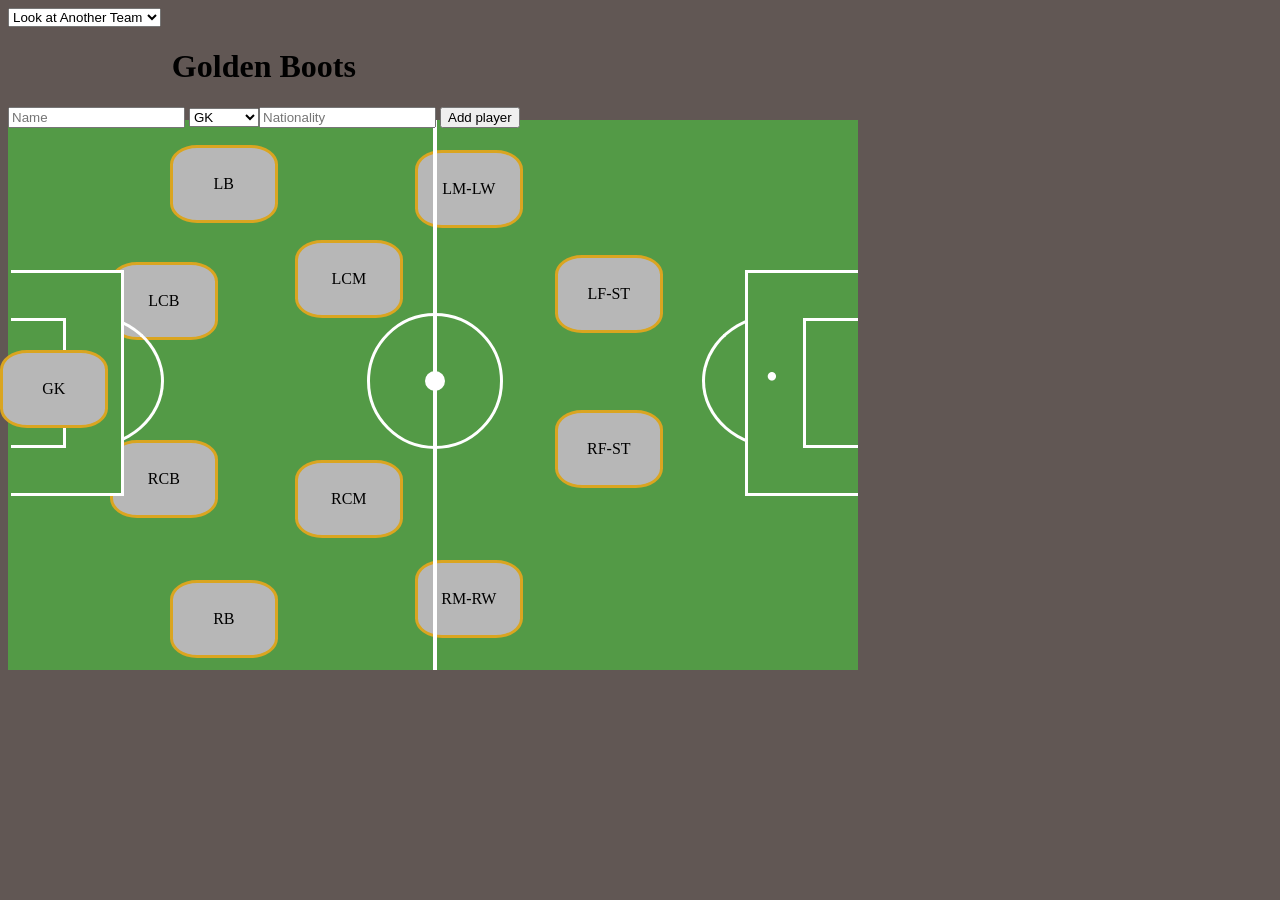
<file: frontend/index.html>
<html lang="en">
<head>
    <meta charset="UTF-8">
    <meta name="viewport" content="width=device-width, initial-scale=1.0">
    <link rel="stylesheet" type="text/css" href="style.css">
   
    <script src="src/team.js"></script>
    <script src="src/player.js"></script>
    <script src="index.js"></script>
    <title>Golden Boots</title>
</head>
<body>
      
        <div class="dropdown"> 
           <select name="teams" id="teams"> 
               <option value="">Look at Another Team</option> 
           </select> 
        
           <div class="placementform" id="formspot"> 
        
            <div class="container"> 
          
                <div class= "playerspot" name ="GK" id= "circleGK"> 
                <p>GK</p> 
            </div> 
           
            <div class= "playerspot" name= "RB" id= "circleRB"> 
              <p>RB</p>   
            </div> 
         
            <div class= "playerspot" name= "LB"id= "circleLB"> 
                <p>LB</p> 
            </div> 
            <div class= "playerspot" name= "LCB"id= "circleLCB"> 
                <p>LCB</p> 
            </div> 
            <div class= "playerspot" name= "RCB" id= "circleRCB"> 
                <p>RCB</p> 
            </div> 
            <div  class= "playerspot" name= "LM-LW" id= "circleLM-LW"> 
                <p>LM-LW</p> 
            </div> 
            <div  class= "playerspot" name= "RM-RW" id= "circleRM-RW"> 
            <p>RM-RW</p> 
            </div> 
            <div class= "playerspot" name= "LCM" id= "circleLCM"> 
                    <p>LCM</p> 
            </div> 
            <div class= "playerspot" name= "RCM" id= "circleRCM"> 
                <p>RCM</p> 
            </div> 
            <div class= "playerspot" name= "LF-ST" id= "circleLF-ST"> 
                <p>LF-ST</p> 
            </div> 
            <div class= "playerspot" name= "RF-ST" id= "circleRF-ST">    
                <p>RF-ST</p> 
            </div> 
            <br>
            <div id="line"></div> 
     
            <div class="half"></div> 
            <div class="panelty left"></div> 
         
            <div class="panelty right"></div> 
            <div class="p-spot left">&nbsp;</div> 
         
 
            <div class="p-spot right">&nbsp;</div> 
            <div class="center"> 
            </div> 
            <div class="p-place left"></div> 
            <div class="p-place right"></div> 
            <div class="footer">
            </div>
            
           </div>
          </div> 
        </div>
      </div>
    
</body>
</html>
</file>
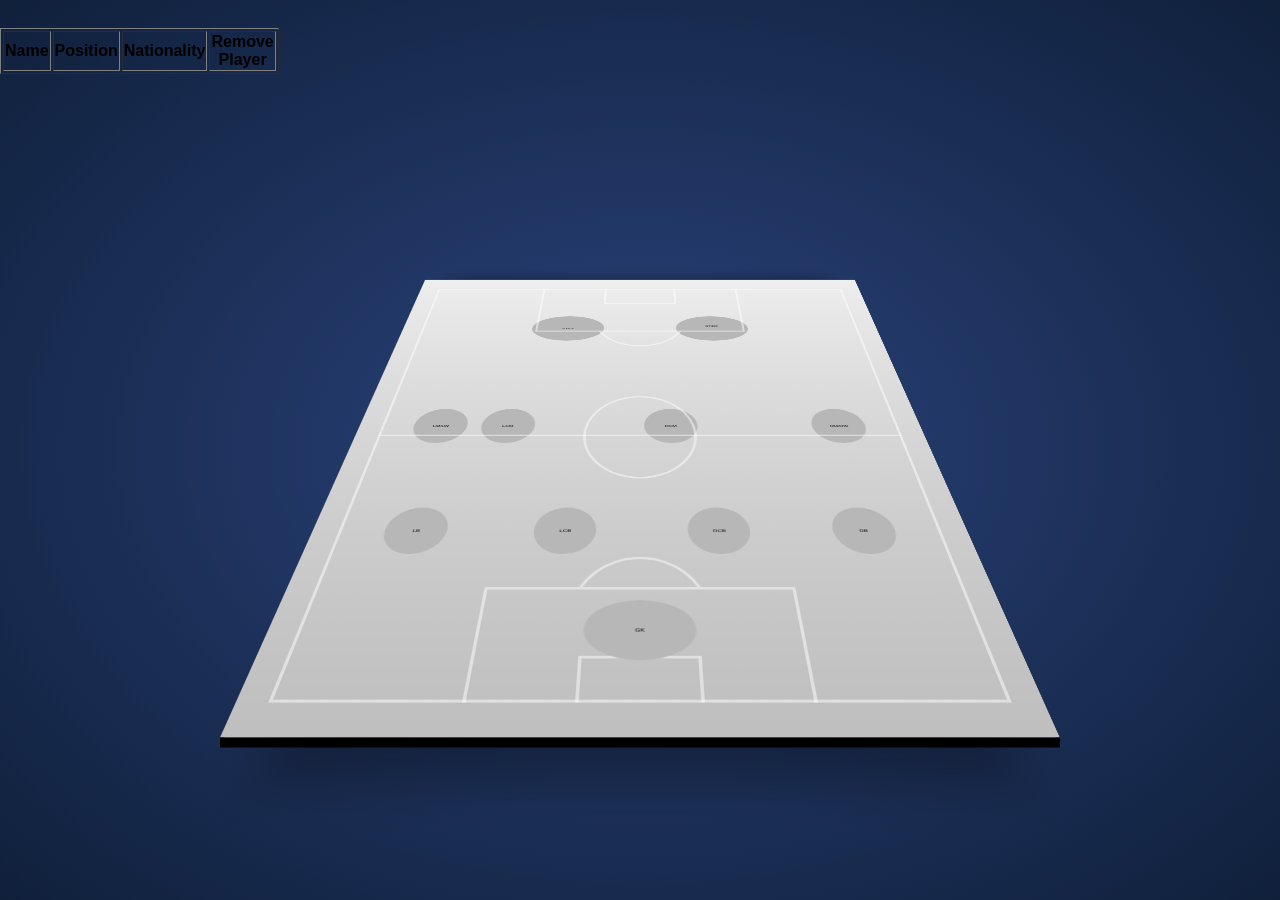
<file: frontend/test.html>
<html lang="en">
<head>
    <meta charset="UTF-8">
    <meta name="viewport" content="width=device-width, initial-scale=1.0">
    
    <title>Golden Boots</title>
    <link rel="stylesheet" type="text/css" href="perferredstyle.css">
    <script src="index.js"></script>
    <script src="src/team.js"></script>
    <script src="src/player.js"></script>
</head>
<body>
    <div class="test" id="main">
        <main style="opacity: 1;" class="">
            <div class="static" id="headerid">
                <p style="opacity: 1; display: block; transform: translateX(0px) translateY(0px);" class="js-subheading" ></p>
                <div class="margin flex">
                    <h4 class='center'></h4>
                    <table class='margin' border="1">
                      <thead class='blue'>
                        <tr class='padding'>
                          <th class='padding center'>Name</th>
                          <th class='padding center'>Position</th>
                          <th class='padding center'>Nationality</th>
                          <th class='padding center'>Remove Player</th>
                        </tr>
                      </thead>
                      <tbody id="table-body">
                      </tbody>
                    </table>
                  </div>
            
            </div>
            <div class="js-stage stage texture">
                <div style="opacity: 1; transform: translateZ(-200px) translateY(0px);" class="js-world world">
                    
                    <div class="terrain js-terrain">
                        <div class="field field--alt"></div>
                        <div class="field ground">
                
                            <div class="field__texture field__texture--gradient"></div>
                            <div class="field__texture field__texture--gradient-b"></div>
                            <div class="field__texture field__texture--grass"></div>
                            <div class="field__line field__line--goal"></div>
                            <div class="field__line field__line--goal field__line--goal--far"></div>
                            <div class="field__line field__line--outline">
                                <div class="dashboard-grey-menu">
                                    <div class="row no-padding">
                                      <div class="col">
                                        
                                      </div>
                                      <div class="col">
                                        <div class="circle">ST/LF</div>
                                      </div>
                                      <div class="col">
                                        <div class="circle">ST/RF</br></br></br></div>
                                        
                                      </div>
                                      <div class="col"></div>
                                        
                                    
                                    </div>
                                  </div>
                                  <div class ="dashboard-grey-menu">
                                    <div class="row no-padding">
                                      <div class="col">
                                        <div class="circle2">LM/LW</div>
                                      </div>
                                    
                                      <div class="col">
                                        <div class="circle5">LCM</div>
                                      </div>
                               
                                      <div class="col">
                                        <div class="circle3" style= >RCM</div>
                                      </div>
                                      <div class="col"></div>
                                      <div class="circle2">RM/RW</div>
                
                                    </div>
                                  </div>
                                  <div class="dashboard-grey-menu2">
                                    <div class="row no-padding">
                                      <div class="col">
                                        <div class="circle2">LB</div>
                                      </div>
                                      
                                      <div class="col">
                                        <div class="circle2">LCB</div>
                                      </div>
                                      <div class="col">
                                        <div class="circle3">RCB</div>
                                      </div>
                                      <div class="col">
                                      <div class="circle2">RB</div>
                                       </div>
                                    </div>
                                  </div>
                                  <div class="dashboard-grey-menu2">
                                    <div class="row no-padding">
                                      <div class="col">
                                        <div class="circle4" id=>GK</div>
                                      </div>
                                   </div>
                                  </div>
                            </div>
                            <div class="field__line field__line--penalty"></div>
                            <div class="field__line field__line--penalty-arc"></div>
                            <div class="field__line field__line--penalty-arc field__line--penalty-arc--far"></div>
                            <div class="field__line field__line--mid">
                            </div>
                            <div class="field__line field__line--circle" id="centre">
                                
                            </div>
                            <div class="field__line field__line--penalty field__line--penalty--far"></div>
                        </div>
                        <div class="field__side field__side--front"></div>
                        <div class="field__side field__side--left"></div>
                        <div class="field__side field__side--right"></div>
                        <div class="field__side field__side--back"></div>
                              
                       
                          </div>
                    </div>
                </div>
            </div>
            </main>
      </div>
</body>
</html>
</file>
<file: frontend/style.css>
html { 
  background-color: rgb(97, 87, 84) ;

}
.testbg {
  background: url("img/potentialbackground.jpg") no-repeat center center fixed; 
  -webkit-background-size: cover;
  -moz-background-size: cover;
  -o-background-size: cover;
  background-size: cover;
  background-position: right 22% top 0%;
  height: 50%;
}
body {

  
}
.footer {
  position:fixed;
  bottom:0;
  left:0;
  width:100%;
  height: 40px;
  background-color: #D0DAEE;
  text-align: center;
  opacity: 0;
}
.title {
  font-family: Impact, fantasy ;
  text-align: center;
  color: #DAA520;
  font-weight: 400;
  font-size: 22px;
  font-stretch: expanded;
  opacity: none;
}
.dropdown {
  position: sticky;
  
}
.bg {
   /* The image used */
   background-image: url("img/potentialbackground.jpg");

   /* Full height */
   height: 140%;
 
   /* Center and scale the image nicely */
   background-position: right 22% bottom 45%;
   background-repeat: no-repeat;
   background-size: contain;
}
.ptxt {
  text-align: center;
  font-size: 16px;
  color: #DAA520;
  font-weight: 550;
}
.ph2 {
  text-align: center;
  font-size: 22px;
  color: #DAA520;
  font-weight: 550;
}
#circleRB {
  border-radius: 25%;
  border-style: solid;
  border-color: #DAA520;
  cursor: pointer;
  width: 8vw;
  height: 8vh;
  background-color: #B7B7B7;
  display: flex;
  align-items: center;
  justify-content: space-around;
  position: absolute;
  right: 580px;
  top: 460px;
}
#circleLB {
  border-radius: 25%;
  width: 8vw;
  border-style: solid;
  border-color: #DAA520;
  cursor: pointer;
  height: 8vh;
  background-color: #B7B7B7;
  display: flex;
  align-items: center;
  justify-content: space-around;
  position: absolute;
  right: 580px;
  top: 25px;
}
#circleRCB {
  border-radius: 25%;
  border-style: solid;
  border-color: #DAA520;
  width: 8vw;
  cursor: pointer;
  height: 8vh;
  background-color: #B7B7B7;
  display: flex;
  align-items: center;
  justify-content: space-around;
  position: absolute;
  right: 640px;
  top: 320px;
}
#circleLCB{
  border-radius: 25%;
  border-style: solid;
  border-color: #DAA520;
  width: 8vw;
  cursor: pointer;
  height: 8vh;
  background-color: #B7B7B7;
  display: flex;
  align-items: center;
  justify-content: space-around;
  position: absolute;
  right: 640px;
  top: 142px;
}
.placementform{
  position: fixed;
}
#circleLM-LW {
  border-radius: 25%;
  border-style: solid;
  border-color: #DAA520;
  width: 8vw;
  cursor: pointer;
  height: 8vh;
  background-color: #B7B7B7;
  display: flex;
  align-items: center;
  justify-content: space-around;
  position: absolute;
  right: 335px;
  top: 30px;
}
#circleRM-RW{
  border-radius: 25%;
  border-style: solid;
  border-color: #DAA520;
  width: 8vw;
  cursor: pointer;
  height: 8vh;
  background-color: #B7B7B7;
  display: flex;
  align-items: center;
  justify-content: space-around;
  position: absolute;
  right: 335px;
  top: 440px;
}
#circleRCM {
  border-radius: 25%;
  border-style: solid;
  border-color: #DAA520;
  width: 8vw;
  cursor: pointer;
  height: 8vh;
  background-color: #B7B7B7;
  display: flex;
  align-items: center;
  justify-content: space-around;
  position: absolute;
  right: 455px;
  top: 340px;
}
#circleLCM {
  border-radius: 25%;
  border-style: solid;
  border-color: #DAA520;
  width: 8vw;
  cursor: pointer;
  height: 8vh;
  background-color: #B7B7B7;
  display: flex;
  align-items: center;
  justify-content: space-around;
  position: absolute;
  right:  455px;
  top: 120px;
}
#circleLF-ST {
  border-radius: 25%;
  border-style: solid;
  border-color: #DAA520;
  width: 8vw;
  cursor: pointer;
  height: 8vh;
  background-color: #B7B7B7;
  display: flex;
  align-items: center;
  justify-content: space-around;
  position: absolute;
  right: 195px;
  top: 135px;

}
#circleRF-ST {
  border-radius: 25%;
  border-style: solid;
  border-color: #DAA520;
  width: 8vw;
  cursor: pointer;
  height: 8vh;
  background-color: #B7B7B7;
  display: flex;
  align-items: center;
  justify-content: space-around;
  position: absolute;
  right: 195px;
  top: 290px;
}
#circleGK {
  border-radius: 25%;
  border-style: solid;
  border-color: #DAA520;
  width: 8vw;
  cursor: pointer;
  height: 8vh;
  background-color: #B7B7B7;
  display: flex;
  align-items: center;
  justify-content: space-around;
  position: absolute;
  right: 750px;
  top: 230px;
  z-index: 999;
}
#circle {
  border-radius: 50%;
  width: 8vw;
  height: 8vh;
  background-color: #B7B7B7;
  display: flex;
  align-items: center;
  justify-content: space-around;
}
.circle2 {
  border-radius: 50%;
  width: 8vw;
  height: 8vh;
  z-index: 10;
  background-color: #B7B7B7;
  display: flex;
  align-items: center;
  justify-content: space-around;
}
.top {
  text-align: center;
  position: sticky;
  top: -10px;
  left: 56px;
  z-index: 998;
  width: 100%;
  height: 23px;
}
.container {
  width: 850px;
  height: 550px;
  min-width: 850px;
  min-height: 550px;
  z-index: 1;
  margin: 50px auto;
  background-color: #539A46;
  position: fixed;
  top: 70px;
}
.container .line {
  width: 850px;
  height: 550px;
  border: 3px solid #ffffff;
  position: absolute;
  left: 0px;
  right: 0px;
  top: 0px;
  bottom: 0px;
}
.container .line::before {
  border: 5px solid #539A46;
  bottom: -6px;
  content: "";
  left: -9px;
  position: absolute;
  right: -6px;
  top: -9px;
}
.container .half {
  width: 425px;
  height: 550px;
  position: absolute;
  top: 0px;
  border-right-color: #fff;
  border-right-style: solid;
  border-right-width: 4px;
  left: 0px;
  z-index: 200;
}
.container .panelty {
  width: 110px;
  height: 220px;
  border: 3px solid #ffffff;
  position: absolute;
  z-index: 220;
  background-color: #539A46;
}
.container .panelty.left {
  left: 3px;
  z-index: 2;
  top: 150px;
  border-left-color: transparent;
  border-left-width: 0px;
}
.container .panelty.left::after {
  border: 3px solid #ffffff;
  border-left-color: transparent;
  border-left-width: 0px;
  bottom: 45px;
  content: "";
  left: 0px;
  position: absolute;
  right: 55px;
  top: 45px;
}
.container .panelty.right {
  right: 0px;
  top: 150px;
  border-right-color: transparent;
  border-right-width: 0px;
}
.container .panelty.right::after {
  border: 3px solid #ffffff;
  border-right-color: transparent;
  border-right-width: 0px;
  bottom: 45px;
  content: "";
  left: 55px;
  position: absolute;
  right: 0px;
  top: 45px;
}
.container .p-spot.left:after {
  content: "\2022";
  position: absolute;
  color: #fff;
  font-size: 35px;
  top: 238px;
  left: 80px;
  z-index: 300;
}
.container .p-spot.right:after {
  content: "\2022";
  position: absolute;
  color: #fff;
  font-size: 35px;
  top: 238px;
  right: 80px;
  z-index: 300;
}
.container .center {
  position: absolute;
  width: 130px;
  height: 130px;
  border: 3px solid #ffffff;
  left: 359px;
  top: 193px;
  -webkit-border-radius: 50%;
  -moz-border-radius: 50%;
  border-radius: 50%;
}
.container .center::after {
  background-color: #fff;
  border: 5px solid #fff;
  bottom: 55px;
  content: "";
  left: 55px;
  position: absolute;
  right: 55px;
  top: 55px;
  -webkit-border-radius: 50%;
  -moz-border-radius: 50%;
  border-radius: 50%;
}
.container .p-place {
  -webkit-border-radius: 50%;
  -moz-border-radius: 50%;
  border-radius: 50%;
  height: 130px;
  position: absolute;
  width: 150px;
  z-index: 210;
  border: 3px solid transparent;
}
.container .p-place.left {
  border-bottom-color: #fff;
  border-right-color: #fff;
  border-top-color: #fff;
  left: 0;
  top: 193px;
  z-index: 1;
}
.container .p-place.right {
  border-bottom-color: #fff;
  border-left-color: #fff;
  border-top-color: #fff;
  right: 0px;
  top: 193px;
}
</file>
<file: frontend/perferredstyle.css>
* {
    box-sizing: border-box;
  }
  html,
  body {
    width: 100%;
    height: 100%;
    font-size: 62.5%;
    padding: 0;
    margin: 0;
  }
  .textdisplay {
      font-size: 4rem;

  }
  .row {
    display: flex;
    justify-content: space-around;
    width: 100%;
  }
.margin{
    position: absolute;
}

  .dashboard-grey-menu2 {
    height: 15vh;
  
    
    display: flex;
    align-items: center;
  }
  .dashboard-grey-menu {
    height: 27vh;
  
    
    display: flex;
    align-items: center;
  }
  .circle {
    border-radius: 50%;
    width: 8vw;
    height: 8vh;
    background-color: #B7B7B7;
    display: flex;
    align-items: center;
    justify-content: space-around;
  }
 
  .circle2 {
    border-radius: 50%;
    width: 5vw;
    height: 8vh;
    background-color: #B7B7B7;
    display: flex;
    align-items: center;
    justify-content: space-around;
  }
  .circle3 {
    border-radius: 50%;
    width: 5vw;
    height: 8vh;
    background-color: #B7B7B7;
    display: flex;
    align-items: center;
    justify-content: space-around;
    
    position: relative;
    left: 5px;
  }
  .circle4 {
    border-radius: 50%;
    width: 8vw;
    height: 8vh;
    background-color: #B7B7B7;
    display: flex;
    align-items: center;
    justify-content: space-around;
  }
  .circle5 {
    border-radius: 50%;
    width: 5vw;
    height: 8vh;
    background-color: #B7B7B7;
    display: flex;
    align-items: center;
    justify-content: space-around;

    position: relative;
    right: 55px;
  }
  .test {
    overflow: hidden;
  }
  .velocity-animating {
    -webkit-transition: none !important;
    transition: none !important;
  }
  body {
    background-image: -webkit-radial-gradient(ellipse, #2a437c 0, #10203b 100%);
    font-family: 'Open Sans', helvetica, arial, sans-serif;
  }
  main {
    opacity: 0;
  }
  .test {
    overflow: hidden;
    height: 500px;
  }
  .static {
    top: 0;
    left: 0;
    width: 100%;
    color: #fff;
    text-align: center;
    padding: 0;
    z-index: 3;
  }
  .static h1 {
    margin: 50px 0 15px;
    font-size: 40px;
    font-weight: 700;
    text-transform: uppercase;
    line-height: 42px;
    letter-spacing: -3px;
    font-family: montserrat;
  }
  .static p {
    font-weight: 300;
    opacity: 0.4;
    margin: 0 0 20px;
    font-size: 16px;
    color: #7f98d3;
  }
  .box div {
    width: 300px;
    height: 100px;
    padding: 50px;
    border: 1px #fff;
    box-sizing: border-box;
    opacity: 0;
    position: absolute;
    background: #7f98d3;
  }
  .loading {
    position: absolute;
    top: 0;
    right: 0;
    bottom: 0;
    left: 0;
    margin: auto;
    height: 16px;
    line-height: 16px;
    color: #fff;
    font-family: 'montserrat';
    font-size: 24px;
    font-weight: 900;
    letter-spacing: -1px;
    text-align: center;
    opacity: 0;
  }
  .team-list {
    position: absolute;
    left: 40px;
    top: 100px;
    list-style: none;
    display: none;
  }
  .team-list li:first-child {
    color: #fff;
    font-weight: bold;
  }
  .team-list li {
    font-size: 1.4rem;
    margin: 0 0 10px;
    color: #7f98d3;
  }
  .stage {
    position: absolute;
    width: 100%;
    height: 100%;
    top: 0;
    -webkit-perspective-origin: 50% -200px;
            perspective-origin: 50% -200px;
    -webkit-perspective: 1100px;
            perspective: 1100px;
    z-index: 1;
    -webkit-backface-visibility: hidden;
            backface-visibility: hidden;
  }
  .world {
    position: absolute;
    top: 130px;
    left: 50%;
    margin-left: -336px;
    width: 672px;
    height: 840px;
    -webkit-transform: translateZ(-210px);
            transform: translateZ(-210px);
    -webkit-transform-style: preserve-3d;
            transform-style: preserve-3d;
    z-index: 1;
    -webkit-backface-visibility: hidden;
            backface-visibility: hidden;
  }
  .world.flipped {
    -webkit-transform: translateZ(-210px) rotateY(180deg);
            transform: translateZ(-210px) rotateY(180deg);
  }
  .world.switched {
    -webkit-transform: translateZ(250px) rotateY(30deg) translateX(60px) translateY(-200px);
            transform: translateZ(250px) rotateY(30deg) translateX(60px) translateY(-200px);
  }
  .switch-btn {
    display: inline-block;
    padding: 6px 15px;
    border: solid 1px #7f98d3;
    border-radius: 5px;
    text-align: center;
    color: #7f98d3;
    text-decoration: none;
    opacity: 1;
    font-size: 12px;
    -webkit-transition: all 0.15s;
    transition: all 0.15s;
  }
  .switch-btn.disabled {
    background: #7f98d3;
    color: #2a437c;
    cursor: default;
  }
  .switch-btn.disabled:hover {
    color: #2a437c;
  }
  .switch-btn:hover {
    color: #fff;
  }
  .switch-btn:first-child {
    border-radius: 10px 0 0 10px;
    border-right: none;
  }
  .switch-btn:last-child {
    border-radius: 0 10px 10px 0;
  }
  .team {
    position: absolute;
    top: 0;
    left: 0;
    width: 100%;
    height: 100%;
    -webkit-transform-style: preserve-3d;
            transform-style: preserve-3d;
  }
  .terrain {
    position: absolute;
    top: 0;
    left: 0;
    width: 100%;
    height: 100%;
    -webkit-transform-style: inherit;
            transform-style: inherit;
  }
  .field {
    position: absolute;
    top: 0;
    left: 0;
    width: 100%;
    height: 100%;
    background-color: #eee;
    z-index: 2;
    -webkit-transform: rotateX(90deg) translateZ(0);
            transform: rotateX(90deg) translateZ(0);
    -webkit-transform-origin: 50% 50%;
            transform-origin: 50% 50%;
    box-sizing: content-box;
    -webkit-backface-visibility: hidden;
            backface-visibility: hidden;
  }
  .field--alt {
    display: block;
    width: 80%;
    left: 10%;
    -webkit-transform: rotateX(90deg) translateZ(-10px);
            transform: rotateX(90deg) translateZ(-10px);
    background: #000;
    opacity: 0.3;
    box-shadow: 0 0 40px 30px #000;
  }
  .field__texture {
    width: 100%;
    height: 100%;
    position: absolute;
    z-index: 3;
  }
  .field__texture.field__texture--gradient {
    background-image: -webkit-linear-gradient(bottom, rgba(0,0,0,0.2), transparent);
    background-image: linear-gradient(to top, rgba(0,0,0,0.2), transparent);
    z-index: 4;
  }
  .flipped .field__texture.field__texture--gradient {
    opacity: 0;
  }
  .field__texture.field__texture--gradient-b {
    opacity: 0;
    background-image: -webkit-linear-gradient(top, rgba(0,0,0,0.2), transparent);
    background-image: linear-gradient(to bottom, rgba(0,0,0,0.2), transparent);
    z-index: 4;
  }
  .flipped .field__texture.field__texture--gradient-b {
    opacity: 1;
  }
  .texture .field__texture.field__texture--grass {
    background-image: url("https://s3-us-west-2.amazonaws.com/s.cdpn.io/215059/grass2.png");
    background-repeat: repeat;
    background-size: 75px 75px;
    background-position: -20px -20px;
  }
  .field__side {
    position: absolute;
    top: 420px;
    left: 0;
    width: 100%;
    height: 8px;
    -webkit-transform: rotateX(180deg) translateZ(-420px);
            transform: rotateX(180deg) translateZ(-420px);
    -webkit-transform-origin: 50% 50%;
            transform-origin: 50% 50%;
    background-color: #f7f7f7;
    z-index: 9;
  }
  .texture .field__side {
    background-color: #000;
  }
  .texture .field__side:after {
    content: "";
    top: 0;
    left: 0;
    bottom: 0;
    right: 0;
    position: absolute;
    opacity: 0.55;
    background-image: url("https://s3-us-west-2.amazonaws.com/s.cdpn.io/215059/mud.png");
    background-repeat: repeat;
    background-size: 75px 75px;
    background-position: -20px -20px;
  }
  .field__side.field__side--left,
  .field__side.field__side--right {
    top: 0;
    left: -8px;
    height: 100%;
    width: 8px;
    -webkit-transform-origin: 100% 50%;
            transform-origin: 100% 50%;
    -webkit-transform: rotateX(90deg) rotateY(-90deg) translateZ(0);
            transform: rotateX(90deg) rotateY(-90deg) translateZ(0);
  }
  .field__side.field__side--right {
    left: auto;
    right: 0;
  }
  .field__side.field__side--back {
    -webkit-transform: rotateX(180deg) translateZ(420px);
            transform: rotateX(180deg) translateZ(420px);
  }
  .field__line {
    position: absolute;
    width: 100%;
    height: 3px;
    z-index: 4;
  }
  .field__line--goal {
    width: 16%;
    height: 6%;
    border: solid 3px rgba(255,255,255,0.5);
    border-bottom: none;
    left: 0;
    right: 0;
    margin: auto;
    bottom: 4%;
  }
  .field__line--goal--far {
    top: 4%;
    bottom: auto;
    border: solid 3px rgba(255,255,255,0.5);
    border-top: none;
  }
  .field__line--penalty-arc {
    width: 20%;
    height: 20%;
    overflow: hidden;
    bottom: 20%;
    left: 0;
    right: 0;
    margin: auto;
  }
  .field__line--penalty-arc:after {
    position: absolute;
    top: 75%;
    width: 100%;
    height: 100%;
    left: 0;
    content: ' ';
    display: block;
    border-radius: 50% 50% 0 0;
    border: solid 3px rgba(255,255,255,0.5);
    border-bottom: none;
    box-sizing: border-box;
  }
  .field__line--penalty-arc--far {
    bottom: auto;
    top: 20%;
  }
  .field__line--penalty-arc--far:after {
    bottom: 75%;
    top: auto;
    border: solid 3px rgba(255,255,255,0.5);
    border-top: none;
    border-radius: 0 0 50% 50%;
  }
  .field__line--penalty {
    width: 44%;
    height: 16%;
    border: solid 3px rgba(255,255,255,0.5);
    border-bottom: none;
    left: 0;
    right: 0;
    margin: auto;
    bottom: 4%;
  }
  .field__line--penalty--far {
    top: 4%;
    bottom: auto;
    border: solid 3px rgba(255,255,255,0.5);
    border-top: none;
  }
  .field__line--outline {
    width: 92%;
    height: 92%;
    top: 4%;
    left: 4%;
    border: solid 3px rgba(255,255,255,0.5);
  }
  .field__line--mid {
    top: 50%;
    width: 92%;
    left: 4%;
    background-color: rgba(255,255,255,0.5);
  }
  .field__line--circle {
    width: 20%;
    height: 20%;
    top: 0;
    left: 0;
    right: 0;
    bottom: 0;
    margin: auto;
    border: solid 3px rgba(255,255,255,0.5);
    border-radius: 50%;
  }
  .debug-btn {
    position: absolute;
    right: 40px;
    top: 40px;
    border: solid 1px #fff;
    border-radius: 10px;
    height: 20px;
    padding: 0 10px;
    color: #fff;
    text-decoration: none;
    line-height: 20px;
  }
  .debug-btn:hover {
    opacity: 1;
    background-color: rgba(255,255,255,0.1);
  }
  .debug-btn.debug-btn--load {
    top: 80px;
  }
  .player {
    position: absolute;
    height: 88px;
    width: 65px;
    padding-bottom: 23px;
    z-index: 9;
    left: 50%;
    margin-left: -32.5px;
    bottom: 50%;
    -webkit-transform-style: preserve-3d;
            transform-style: preserve-3d;
    -webkit-backface-visibility: hidden;
            backface-visibility: hidden;
    -webkit-transition: all 0.2s;
    transition: all 0.2s;
    cursor: pointer;
  }
  .player .player__placeholder {
    position: absolute;
    opacity: 0;
    -webkit-transform: rotateX(90deg);
            transform: rotateX(90deg);
    height: 30px;
    width: 30px;
    bottom: -10px;
    left: 0;
    right: 0;
    margin: auto;
    border-radius: 50%;
    background-color: rgba(0,0,0,0.2);
    z-index: 1;
  }
  .player.active .player__placeholder {
    opacity: 1;
  }
  .player .player__card {
    position: absolute;
    bottom: 26px;
    left: -82.5px;
    height: 260px;
    background-color: #f7f7f7;
    opacity: 0;
    width: 230px;
    padding: 0;
    font-size: 18px;
    color: #333;
    border-radius: 4px;
    z-index: 2;
  }
  .player .player__card:after {
    position: absolute;
    display: block;
    content: '';
    height: 1px;
    width: 1px;
    border: solid 10px transparent;
    border-top: solid 10px #eee;
    bottom: -21px;
    left: 0;
    right: 0;
    margin: auto;
    top: auto;
    z-index: 3;
  }
  .player .player__card i {
    position: absolute;
    top: 0px;
    right: 0px;
    padding: 10px 15px;
    font-size: 24px;
    line-height: 20px;
    color: #fff;
    opacity: 0.3;
    cursor: pointer;
    -webkit-transition: all 0.15s;
    transition: all 0.15s;
  }
  .player .player__card i:hover {
    opacity: 0.6;
  }
  .player .player__card h3 {
    text-align: center;
    font-weight: normal;
    text-transform: uppercase;
    font-family: montserrat;
    font-size: 19px;
    line-height: 27px;
    color: #333;
    color: #fff;
    padding: 15px 30px 40px;
    margin: 0 0 30px;
    background-color: #eee;
    border-radius: 4px 4px 0 0;
    background-color: #192642;
  }
  .player .player__card h3 span:first-child {
    display: inline-block;
    height: 27px;
    width: 27px;
    border-radius: 50%;
    border: solid 1px #fff;
    line-height: 27px;
    opacity: 0.4;
    font-size: 18px;
  }
  .player .player__card h3 span:last-child {
    font-size: 14px;
    opacity: 0.4;
  }
  .player .player__card p {
    color: #777;
    font-syle: italic;
    text-align: center;
  }
  .player .player__card .player__card__list {
    padding: 10px 0;
    font-size: 14px;
    color: #777;
    overflow: auto;
    text-align: center;
  }
  .player .player__card .player__card__list li {
    display: inline-block;
    white-space: nowrap;
    text-overflow: ellipsis;
    text-align: center;
    font-size: 15px;
    padding-left: 20px;
    color: #333;
  }
  .player .player__card .player__card__list li span {
    font-size: 12px;
    text-transform: uppercase;
    color: #aaa;
  }
  .player .player__card .player__card__list li:first-child {
    padding-left: 0;
    border-left: none;
  }
  .player .player__card .player__card__list--last {
    position: absolute;
    width: 100%;
    bottom: 0;
    background-color: #eee;
    margin: 0;
    padding: 0;
    border-top: solid 1px #ddd;
    border-radius: 0 0 6px 6px;
    overflow: hidden;
  }
  .player .player__card .player__card__list--last li {
    width: 50%;
    padding: 10px 0 20px 0;
    color: #a40028;
    font-size: 28px;
    line-height: 22px;
  }
  .player .player__card .player__card__list--last li:last-child {
    border-left: solid 1px #ddd;
  }
  .player * {
    pointer-events: none;
  }
  .player .player__img {
    position: absolute;
    top: 0;
    left: 0;
    width: 65px;
    height: 65px;
    z-index: 4;
    overflow: hidden;
    border-radius: 32.5px;
    background-color: #000;
    border: solid 1px #fff;
    -webkit-backface-visibility: hidden;
            backface-visibility: hidden;
    -webkit-transition: all 0.2s;
    transition: all 0.2s;
  }
  .player .player__img img {
    width: 100%;
    -webkit-transition: all 0.2s;
    transition: all 0.2s;
    display: block;
  }
  .player .player__label {
    position: absolute;
    height: 20px;
    display: inline-block;
    width: auto;
    overflow: visible;
    white-space: nowrap;
    left: -100%;
    right: -100%;
    margin: auto;
    padding: 0 10px;
    line-height: 20px;
    text-align: center;
    border-radius: 10px;
    bottom: 0;
    opacity: 0;
    text-transform: upppercase;
    -webkit-transition: opacity 0.2s;
    transition: opacity 0.2s;
    z-index: 2;
    pointer-events: none;
  }
  .player .player__label span {
    background-color: rgba(16,20,30,0.9);
    color: #fff;
    font-size: 11px;
    padding: 3px 10px 2px 10px;
    border-radius: 10px;
    text-transform: upppercase;
  }
  .player:hover .player__img {
    opacity: 1;
  }
  .player:hover .player__label {
    opacity: 1;
  }
  .texture .player {
    background-size: 100% auto;
  }
</file>
